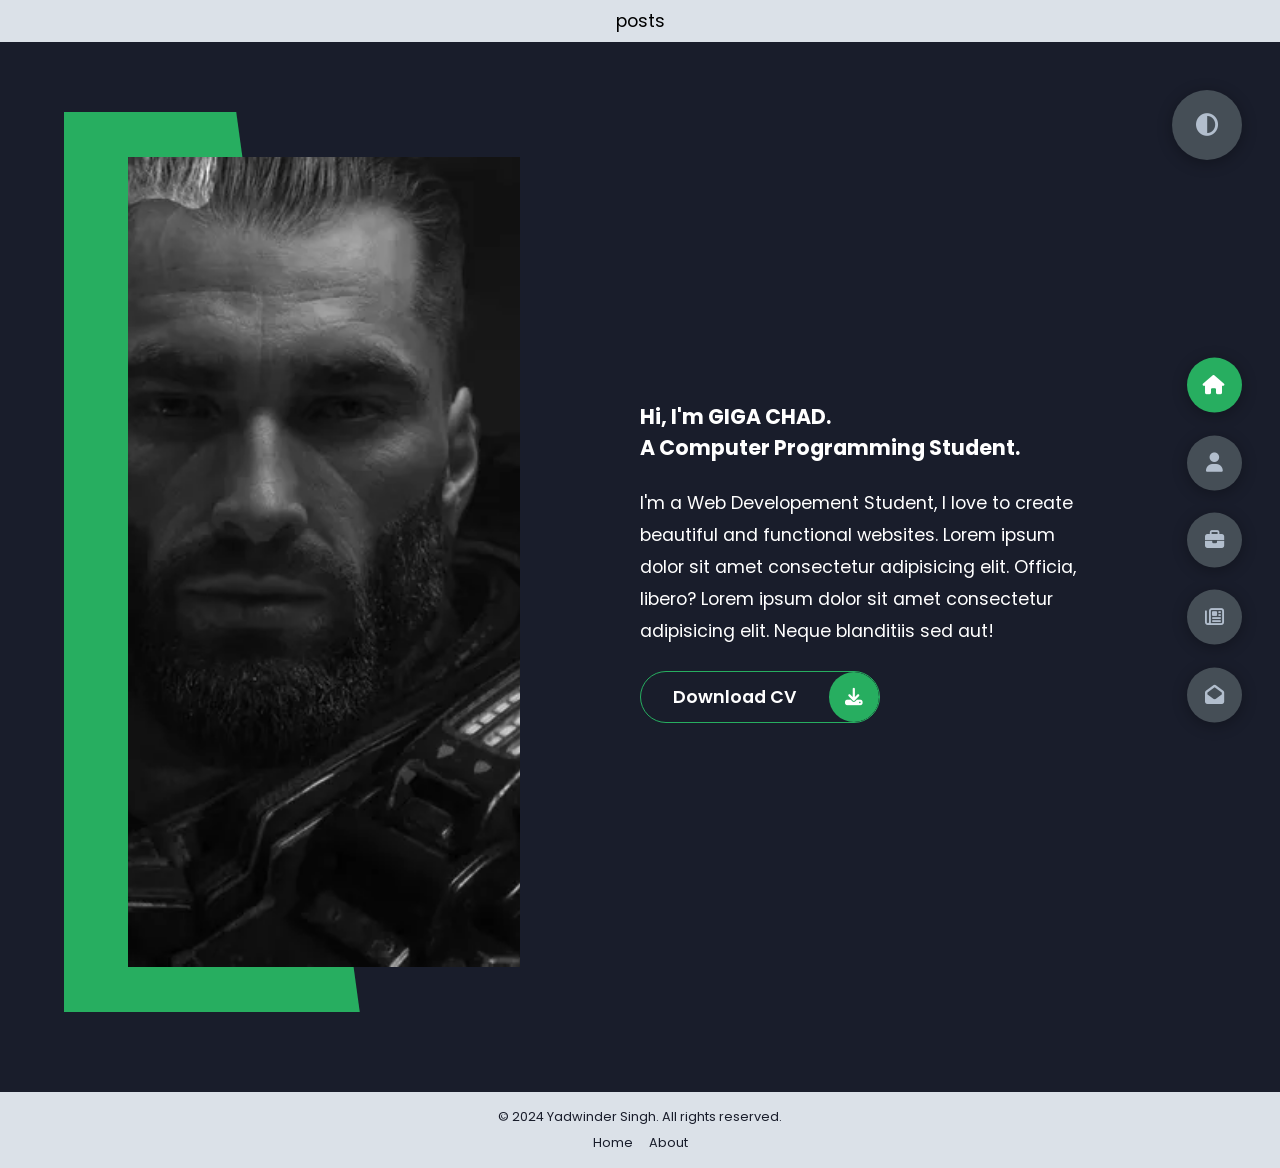
<file: index.html>
<!--this is a html code of my personal portfolio website -->
<!DOCTYPE html>
<html lang="en">

<head>
    <meta charset="UTF-8">
    <meta http-equiv="X-UA-Compatible" content="IE=edge">
    <meta name="viewport" content="width=device-width, initial-scale=1.0">
    <title>Portfolio</title>
    <link rel="stylesheet" href="styles.css">
    <link rel="preconnect" href="https://fonts.googleapis.com">
    <link rel="preconnect" href="https://fonts.gstatic.com" crossorigin>
    <link href="https://fonts.googleapis.com/css2?family=Poppins:wght@400;500;600;700;800&display=swap"
        rel="stylesheet">
    <link rel="stylesheet" href="https://cdnjs.cloudflare.com/ajax/libs/font-awesome/6.5.1/css/all.min.css"
        integrity="sha512-DTOQO9RWCH3ppGqcWaEA1BIZOC6xxalwEsw9c2QQeAIftl+Vegovlnee1c9QX4TctnWMn13TZye+giMm8e2LwA=="
        crossorigin="anonymous" referrerpolicy="no-referrer" />
</head>

<body class="main-content">
    <header>
        <a href="/posts.html">posts</a>
    </header>


    <div class="container header active" id="home">
        <div class="header-content">
            <div class="left-header">
                <div class="h-shape"></div>
                <div class="image">
                    <!-- adding my image -->
                    <img src="hero.png" alt="my hero image">
                </div>
            </div>
            <div class="right-header">
                <h3>
                    <!-- introducing myself -->
                    Hi, I'm GIGA CHAD.<br>
                    A Computer Programming Student.
                </h3>
                <!-- brief info about me -->
                <p>
                    I'm a Web Developement Student, I love to create beautiful and functional websites.
                    Lorem ipsum dolor sit amet consectetur adipisicing elit. Officia, libero?
                    Lorem ipsum dolor sit amet consectetur adipisicing elit. Neque blanditiis sed aut!
                </p>
                <div class="btn-con">
                    <a href="" class="main-btn">
                        <span class="btn-text">Download CV</span>
                        <span class="btn-icon"><i class="fas fa-download"></i></span>
                    </a>
                </div>
            </div>
        </div>
    </div>
    <main>
        <section class="container about" id="about">
            <div class="main-title">
                <h2>About <span>me</span><span class="bg-text">my stats</span></h2>
            </div>
            <div class="about-container">
                <div class="left-about">
                    <h4>Information About me</h4>
                    <p>
                        Lorem ipsum dolor sit amet consectetur adipisicing elit.
                        Eveniet labore nihil obcaecati consequatur. Debitis error doloremque,
                        vero eos vel nemo eius voluptatem dicta tenetur modi. <br /> <br /> La musica
                        delectus dolore fugiat exercitationem a,
                        ipsum quidem quo enim natus accusamus labore dolores nam. Unde.
                        Lorem ipsum dolor sit amet consectetur, adipisicing elit.
                        Harum non necessitatibus deleniti eum soluta.
                    </p>
                    <div class="btn-con">
                        <a href="#" class="main-btn">
                            <span class="btn-text">Download CV</span>
                            <span class="btn-icon"><i class="fas fa-download"></i></span>
                        </a>
                    </div>
                </div>


                <!-- this is a section of my achievements -->
                <div class="right-about">
                    <div class="about-item">
                        <div class="abt-text">
                            <p class="large-text">5+</p>
                            <p class="small-text">Projects <br /> Completed</p>
                        </div>
                    </div>
                    <div class="about-item">
                        <div class="abt-text">
                            <p class="large-text">1+</p>
                            <p class="small-text">Years of <br /> experience</p>
                        </div>
                    </div>
                    <div class="about-item">
                        <div class="abt-text">
                            <p class="large-text">3+</p>
                            <p class="small-text">Happy <br /> Clients</p>
                        </div>
                    </div>
                    <div class="about-item">
                        <div class="abt-text">
                            <p class="large-text">4+</p>
                            <p class="small-text">Customer <br /> reviews</p>
                        </div>
                    </div>
                </div>
            </div>
            <div class="about-stats">
                <h4 class="stat-title">My Skills</h4>
                <div class="progress-bars">
                    <div class="progress-bar">
                        <p class="prog-title">html5</p>
                        <div class="progress-con">
                            <p class="prog-text">60%</p>
                            <div class="progress">
                                <span class="html"></span>
                            </div>
                        </div>
                    </div>
                    <div class="progress-bar">
                        <p class="prog-title">css3</p>
                        <div class="progress-con">
                            <p class="prog-text">60%</p>
                            <div class="progress">
                                <span class="css"></span>
                            </div>
                        </div>
                    </div>
                    <div class="progress-bar">
                        <p class="prog-title">javascript</p>
                        <div class="progress-con">
                            <p class="prog-text">50%</p>
                            <div class="progress">
                                <span class="js"></span>
                            </div>
                        </div>
                    </div>
                    <div class="progress-bar">
                        <p class="prog-title">ReactJS</p>
                        <div class="progress-con">
                            <p class="prog-text">5%</p>
                            <div class="progress">
                                <span class="react"></span>
                            </div>
                        </div>
                    </div>
                    <div class="progress-bar">
                        <p class="prog-title">NodeJS</p>
                        <div class="progress-con">
                            <p class="prog-text">7%</p>
                            <div class="progress">
                                <span class="node"></span>
                            </div>
                        </div>
                    </div>
                    <div class="progress-bar">
                        <p class="prog-title">Python</p>
                        <div class="progress-con">
                            <p class="prog-text">70%</p>
                            <div class="progress">
                                <span class="python"></span>
                            </div>
                        </div>
                    </div>
                </div>
            </div>
            <h4 class="stat-title">My Timeline</h4>
            <div class="timeline">
                <div class="timeline-item">
                    <div class="tl-icon">
                        <i class="fas fa-briefcase"></i>
                    </div>

                    <div class="timeline-item">
                        <div class="tl-icon">
                            <i class="fas fa-briefcase"></i>
                        </div>
                        <!-- this is section of my  timeline. It will show the time line of my professional career and education history. -->
                        <p class="tl-duration">2020 - 2022</p>
                        <h5>Student<span> - DPS Faridkot</span></h5>
                        <p>
                            Lorem ipsum dolor sit amet consectetur adipisicing elit. Saepe quasi vero fugit.
                        </p>
                    </div>

                    <p class="tl-duration">2024 - current</p>
                    <h5>Computer <P></P>rogramming Diploma<span> - Robertson College, Calgary</span></h5>
                    <p>
                        Lorem ipsum dolor sit amet consectetur adipisicing elit. Saepe quasi vero fugit.
                    </p>
                </div>

            </div>
            </div>
        </section>
        <section class="container" id="portfolio">
            <div class="main-title">
                <h2>My <span>Portfolio</span><span class="bg-text">My Work</span></h2>
            </div>
            <p class="port-text">
                Here is some of my work that I've done in various programming languages.
            </p>
            <div class="portfolios">
                <div class="portfolio-item">
                    <div class="image">
                        <img src="port1.jpg" alt="">
                    </div>
                    <div class="hover-items">
                        <h3>Project Source</h3>
                        <div class="icons">
                            <a href="#" class="icon">
                                <i class="fab fa-github"></i>
                            </a>
                            <a href="#" class="icon">
                                <i class="fab fa-behance"></i>
                            </a>
                            <a href="#" class="icon">
                                <i class="fab fa-youtube"></i>
                            </a>
                        </div>
                    </div>
                </div>
                <div class="portfolio-item">
                    <div class="image">
                        <img src="port2.jpg" alt="">
                    </div>
                    <div class="hover-items">
                        <h3>Project Source</h3>
                        <div class="icons">
                            <a href="#" class="icon">
                                <i class="fab fa-github"></i>
                            </a>
                            <a href="#" class="icon">
                                <i class="fab fa-behance"></i>
                            </a>
                            <a href="#" class="icon">
                                <i class="fab fa-youtube"></i>
                            </a>
                        </div>
                    </div>
                </div>
                <div class="portfolio-item">
                    <div class="image">
                        <img src="port3.jpg" alt="">
                    </div>
                    <div class="hover-items">
                        <h3>Project Source</h3>
                        <div class="icons">
                            <a href="#" class="icon">
                                <i class="fab fa-github"></i>
                            </a>
                            <a href="#" class="icon">
                                <i class="fab fa-behance"></i>
                            </a>
                            <a href="#" class="icon">
                                <i class="fab fa-youtube"></i>
                            </a>
                        </div>
                    </div>
                </div>
                <div class="portfolio-item">
                    <div class="image">
                        <img src="port4.jpg" alt="">
                    </div>
                    <div class="hover-items">
                        <h3>Project Source</h3>
                        <div class="icons">
                            <a href="#" class="icon">
                                <i class="fab fa-github"></i>
                            </a>
                            <a href="#" class="icon">
                                <i class="fab fa-behance"></i>
                            </a>
                            <a href="#" class="icon">
                                <i class="fab fa-youtube"></i>
                            </a>
                        </div>
                    </div>
                </div>
                <div class="portfolio-item">
                    <div class="image">
                        <img src="port5.jpg" alt="">
                    </div>
                    <div class="hover-items">
                        <h3>Project Source</h3>
                        <div class="icons">
                            <a href="#" class="icon">
                                <i class="fab fa-github"></i>
                            </a>
                            <a href="#" class="icon">
                                <i class="fab fa-behance"></i>
                            </a>
                            <a href="#" class="icon">
                                <i class="fab fa-youtube"></i>
                            </a>
                        </div>
                    </div>
                </div>
                <div class="portfolio-item">
                    <div class="image">
                        <img src="port2.jpg" alt="">
                    </div>
                    <div class="hover-items">
                        <h3>Project Source</h3>
                        <div class="icons">
                            <a href="#" class="icon">
                                <i class="fab fa-github"></i>
                            </a>
                            <a href="#" class="icon">
                                <i class="fab fa-behance"></i>
                            </a>
                            <a href="#" class="icon">
                                <i class="fab fa-youtube"></i>
                            </a>
                        </div>
                    </div>
                </div>
                <div class="portfolio-item">
                    <div class="image">
                        <img src="port7.jpg" alt="">
                    </div>
                    <div class="hover-items">
                        <h3>Project Source</h3>
                        <div class="icons">
                            <a href="#" class="icon">
                                <i class="fab fa-github"></i>
                            </a>
                            <a href="#" class="icon">
                                <i class="fab fa-behance"></i>
                            </a>
                            <a href="#" class="icon">
                                <i class="fab fa-youtube"></i>
                            </a>
                        </div>
                    </div>
                </div>
            </div>
        </section>
        <section class="container" id="blogs">
            <div class="blogs-content">
                <div class="main-title">
                    <!-- this is a secton of my blogs -->
                    <h2>My <span>Blogs</span><span class="bg-text">My Blogs</span></h2>
                </div>
                <div class="blogs">
                    <div class="blog">
                        <img src="port6.jpg" alt="">
                        <div class="blog-text">
                            <h4>
                                How to Create Your Own Website
                            </h4>
                            <p>
                                Lorem ipsum dolor sit, amet consectetur adipisicing elit.
                                Doloribus natus voluptas, eos obcaecati recusandae amet?
                            </p>
                        </div>
                    </div>
                    <div class="blog">
                        <img src="blog1.jpg" alt="">
                        <div class="blog-text">
                            <h4>
                                How to Become an Expert in Web Design
                            </h4>
                            <p>
                                Lorem ipsum dolor sit, amet consectetur adipisicing elit.
                                Doloribus natus voluptas, eos obcaecati recusandae amet?
                            </p>
                        </div>
                    </div>
                    <div class="blog">
                        <img src="blog2.jpg" alt="">
                        <div class="blog-text">
                            <h4>
                                Become a Web Designer in 10 Days
                            </h4>
                            <p>
                                Lorem ipsum dolor sit, amet consectetur adipisicing elit.
                                Doloribus natus voluptas, eos obcaecati recusandae amet?
                            </p>
                        </div>
                    </div>
                    <div class="blog">
                        <img src="blog3.jpg" alt="">
                        <div class="blog-text">
                            <h4>
                                Debbuging made easy with Web Inspector
                            </h4>
                            <p>
                                Lorem ipsum dolor sit, amet consectetur adipisicing elit.
                                Doloribus natus voluptas, eos obcaecati recusandae amet?
                            </p>
                        </div>
                    </div>
                    <div class="blog">
                        <img src="port1.jpg" alt="">
                        <div class="blog-text">
                            <h4>
                                Get started with Web Design and UI Design
                            </h4>
                            <p>
                                Lorem ipsum dolor sit, amet consectetur adipisicing elit.
                                Doloribus natus voluptas, eos obcaecati recusandae amet?
                            </p>
                        </div>
                    </div>
                    <div class="blog">
                        <img src="port3.jpg" alt="">
                        <div class="blog-text">
                            <h4>
                                This is what you need to know about Web Design
                            </h4>
                            <p>
                                Lorem ipsum dolor sit, amet consectetur adipisicing elit.
                                Doloribus natus voluptas, eos obcaecati recusandae amet?
                            </p>
                        </div>
                    </div>
                </div>
            </div>
        </section>
        <!-- this is a section about my contact details -->
        <section class="container contact" id="contact">
            <div class="contact-container">
                <div class="main-title">
                    <h2>Contact <span>Me</span><span class="bg-text">Contact</span></h2>
                </div>
                <div class="contact-content-con">
                    <div class="left-contact">
                        <h4>Contact me here</h4>
                        <p>
                            Lorem ipsum dolor sit amet consectetur adipisicing elit.
                            In, laborum numquam? Quam excepturi perspiciatis quas quasi.
                        </p>
                        <div class="contact-info">
                            <div class="contact-item">
                                <div class="icon">
                                    <i class="fas fa-map-marker-alt"></i>
                                    <span>Location</span>
                                </div>
                                <p>
                                    : Calgary, Canada
                                </p>
                            </div>
                            <div class="contact-item">
                                <div class="icon">
                                    <i class="fas fa-envelope"></i>
                                    <span>Email</span>
                                </div>
                                <p>
                                    <span>: ybrar368@gmail.com</span>
                                </p>
                            </div>
                            <div class="contact-item">
                                <div class="icon">
                                    <i class="fas fa-user-graduate"></i>
                                    <span>Education</span>
                                </div>
                                <p>
                                    <span>: Robertson College, Calgary</span>
                                </p>
                            </div>
                            <div class="contact-item">
                                <div class="icon">
                                    <i class="fas fa-user-graduate"></i>
                                    <span>Mobile Number</span>
                                </div>
                                <p>
                                    <span>: 3692992326</span>
                                </p>
                            </div>
                            <div class="contact-item">
                                <div class="icon">
                                    <i class="fas fa-globe-africa"></i>
                                    <span>Languages</span>
                                </div>
                                <p>
                                    <span>: Punjabi, English, Hindi</span>
                                </p>
                            </div>
                        </div>
                        <div class="contact-icons">
                            <div class="contact-icon">
                                <a href="www.facebook.com" target="_blank">
                                    <i class="fab fa-facebook-f"></i>
                                </a>
                                <a href="#" target="_blank">
                                    <i class="fab fa-twitter"></i>
                                </a>
                                <a href="#" target="_blank">
                                    <i class="fab fa-github"></i>
                                </a>
                                <a href="#" target="_blank">
                                    <i class="fab fa-youtube"></i>
                                </a>
                            </div>
                        </div>
                    </div>
                    <div class="right-contact">
                        <form action="" class="contact-form">
                            <div class="input-control i-c-2">
                                <input type="text" required placeholder="YOUR NAME">
                                <input type="email" required placeholder="YOUR EMAIL">
                            </div>
                            <div class="input-control">
                                <input type="text" required placeholder="ENTER SUBJECT">
                            </div>
                            <div class="input-control">
                                <textarea name="" id="" cols="15" rows="8" placeholder="Message Here..."></textarea>
                            </div>
                            <div class="submit-btn">
                                <a href="#" class="main-btn">
                                    <span class="btn-text">Download CV</span>
                                    <span class="btn-icon"><i class="fas fa-download"></i></span>
                                </a>
                            </div>
                        </form>
                    </div>
                </div>
            </div>
        </section>
    </main>



    <div class="controls">
        <div class="control active-btn" data-id="home">
            <i class="fas fa-home"></i>
        </div>
        <div class="control" data-id="about">
            <i class="fas fa-user"></i>
        </div>
        <div class="control" data-id="portfolio">
            <i class="fas fa-briefcase"></i>
        </div>
        <div class="control" data-id="blogs">
            <i class="far fa-newspaper"></i>
        </div>
        <div class="control" data-id="contact">
            <i class="fas fa-envelope-open"></i>
        </div>
    </div>
    <div class="theme-btn">
        <i class="fas fa-adjust"></i>
    </div>


    <footer>
        <div class="footer-content">
            <div class="footer-left">
                <p>&copy; 2024 Yadwinder Singh. All rights reserved.</p>
            </div>
            <div class="footer-right">
                <ul>
                    <li><a href="#home">Home</a></li>
                    <li><a href="#about">About</a></li>
                    <!-- Add more navigation links as needed -->
                </ul>
            </div>
        </div>
    </footer>


    <script src="app.js"></script>
</body>

</html>
</file>
<file: styles.css>
* {
    margin: 0;
    padding: 0;
    box-sizing: border-box;
    list-style: none;
}

#loom-companion-mv3 {
    display: none;
}

:root {
    --color-primary: #191d2b;
    --color-secondary: #27ae60;
    --color-white: #ffffff;
    --color-black: #000;
    --color-grey0: #f8f8f8;
    --color-grey-1: #dbe1e8;
    --color-grey-2: #b2becd;
    --color-grey-3: #6c7983;
    --color-grey-4: #454e56;
    --color-grey-5: #2a2e35;
    --color-grey-6: #12181b;
    --br-sm-2: 14px;
    --box-shadow-1: 0 3px 15px rgba(0, 0, 0, 0.3);
}

.light-mode {
    --color-primary: #ffffff;
    --color-secondary: #f56692;
    --color-white: #454e56;
    --color-black: #000;
    --color-grey0: #f8f8f8;
    --color-grey-1: #6c7983;
    --color-grey-2: #6c7983;
    --color-grey-3: #6c7983;
    --color-grey-4: #454e56;
    --color-grey-5: #f8f8f8;
    --color-grey-6: #12181b;
}

body {
    background-color: var(--color-primary);
    font-family: "Poppins", sans-serif;
    font-size: 1.1rem;
    color: var(--color-white);
    transition: all 0.4s ease-in-out;
    padding-top: 2rem;
}

a {
    display: inline-block;
    text-decoration: none;
    color: inherit;
    font-family: inherit;
}

header {
    background: var(--color-grey-1);
    display: flex;
    align-items: center;
    justify-content: center;
    padding-block: 0.5rem;
    position: fixed;
    top: 0;
    inset-inline: 0;
    z-index: 100;
    color: black;

    gap: 1rem;
}
header a:hover {
    text-decoration: underline;
}
footer {
    padding-block: 1rem;
    background: var(--color-grey-1);
    color: var(--color-primary);
    display: flex;
    justify-content: center;
    font-size: 0.8rem;
}
.footer-right ul {
    display: flex;
    gap: 1rem;
    justify-content: center;
    margin-top: 0.5rem;
}
.icon {
    max-width: 2rem;
}
.youtube {
    filter: invert(14%) sepia(100%) saturate(6235%) hue-rotate(359deg)
        brightness(104%) contrast(108%);
}
section {
    min-height: 100vh;
    width: 100%;
    /* position: absolute; */
    /* left: 0;
    top: 0; */
    padding: 3rem 18rem;
}

.container {
    display: none;
    transform: translateY(-100%) scale(0);
    transition: all 0.4s ease-in-out;
    background-color: var(--color-primary);
}

.active {
    display: block;
    animation: appear 1s ease-in-out;
    transform: translateY(0) scaleY(1);
}

@keyframes appear {
    0% {
        transform: translateY(-100%) scaleY(0);
    }

    100% {
        transform: translateY(0) scaleY(1);
    }
}

.controls {
    position: fixed;
    z-index: 10;
    top: 60%;
    right: 3%;
    display: flex;
    flex-direction: column;
    align-items: center;
    justify-content: center;
    transform: translateY(-50%);
}

.controls .control {
    padding: 1rem;
    cursor: pointer;
    background-color: var(--color-grey-4);
    width: 55px;
    height: 55px;
    border-radius: 50%;
    display: flex;
    justify-content: center;
    align-items: center;
    margin: 0.7rem 0;
    box-shadow: var(--box-shadow-1);
}

.controls .control i {
    font-size: 1.2rem;
    color: var(--color-grey-2);
    pointer-events: none;
}

.controls .active-btn {
    background-color: var(--color-secondary);
    transition: all 0.4s ease-in-out;
}

.controls .active-btn i {
    color: var(--color-white);
}

.theme-btn {
    top: 10%;
    right: 3%;
    width: 70px;
    height: 70px;
    border-radius: 50%;
    background-color: var(--color-grey-4);
    cursor: pointer;
    position: fixed;
    z-index: 200;
    display: flex;
    justify-content: center;
    align-items: center;
    box-shadow: 0 3px 15px rgba(0, 0, 0, 0.3);
    transition: all 0.1s ease-in-out;
}

.theme-btn:active {
    transform: translateY(-3px);
}

.theme-btn i {
    font-size: 1.4rem;
    color: var(--color-grey-2);
    pointer-events: none;
}

/*Header-content*/
.header-content {
    display: grid;
    grid-template-columns: repeat(2, 1fr);
    min-height: 100vh;
}

.header-content .left-header {
    display: flex;
    align-items: center;
    position: relative;
}

.header-content .left-header .h-shape {
    transition: all 0.4s ease-in-out;
    width: 65%;
    height: 100%;
    background-color: var(--color-secondary);
    position: absolute;
    left: 0;
    top: 0;
    z-index: -1;
    clip-path: polygon(0 0, 46% 0, 79% 100%, 0% 100%);
}

.header-content .left-header .image {
    border-radius: var(--br-sm-2);
    height: 90%;
    width: 68%;
    margin-left: 4rem;
    background-color: var(--color-black);
    transition: all 0.4s ease-in-out;
}

.header-content .left-header .image img {
    width: 100%;
    height: 100%;
    object-fit: cover;
    transition: all 0.4s ease-in-out;
    filter: grayscale(100%);
}

.header-content .left-header .image img:hover {
    filter: grayscale(0);
}

.header-content .right-header {
    display: flex;
    flex-direction: column;
    justify-content: center;
    padding-right: 8rem;
}

.header-content .right-header .name {
    font-size: 3rem;
}

.header-content .right-header .name span {
    color: var(--color-secondary);
}

.header-content .right-header p {
    margin: 1.5rem 0;
    line-height: 2rem;
}

/*About*/
.about-container {
    display: grid;
    grid-template-columns: repeat(2, 1fr);
    padding-top: 3.5rem;
    padding-bottom: 5rem;
}

.about-container .right-about {
    display: grid;
    grid-template-columns: repeat(2, 1fr);
    grid-gap: 2rem;
}

.about-container .right-about .about-item {
    border: 1px solid var(--color-grey-5);
    border-radius: 5px;
    transition: all 0.4s ease-in-out;
    box-shadow: 1px 2px 15px rgba(0, 0, 0, 0.1);
}

.about-container .right-about .about-item:hover {
    cursor: default;
    transform: translateY(-5px);
    border: 1px solid var(--color-secondary);
    box-shadow: 1px 4px 15px rgba(0, 0, 0, 0.32);
}

.about-container .right-about .about-item .abt-text {
    padding: 1.5rem;
    display: flex;
    flex-direction: column;
}

.about-container .right-about .about-item .abt-text .large-text {
    font-size: 3rem;
    font-weight: 700;
    color: var(--color-secondary);
}

.about-container .right-about .about-item .abt-text .small-text {
    padding-left: 3rem;
    position: relative;
    text-transform: uppercase;
    font-size: 1.2rem;
    color: var(--color-grey-1);
    letter-spacing: 2px;
}

.about-container .right-about .about-item .abt-text .small-text::before {
    content: "";
    position: absolute;
    left: 0;
    top: 15px;
    width: 2rem;
    height: 2px;
    background-color: var(--color-grey-5);
}

.about-container .left-about {
    padding-right: 5rem;
}

.about-container .left-about p {
    line-height: 2rem;
    padding: 1rem;
    color: var(--color-grey-1);
}

.about-container .left-about h4 {
    font-size: 2rem;
    text-transform: uppercase;
}

.about-stats {
    padding-bottom: 4rem;
}

.about-stats .progress-bars {
    display: grid;
    grid-template-columns: repeat(2, 1fr);
    grid-gap: 2rem;
}

.about-stats .progress-bars .progress-bar {
    display: flex;
    flex-direction: column;
}

.about-stats .progress-bars .progress-bar .prog-title {
    text-transform: uppercase;
    font-weight: 500;
}

.about-stats .progress-bars .progress-bar .progress-con {
    display: flex;
    align-items: center;
}

.about-stats .progress-bars .progress-bar .progress-con .prog-text {
    color: var(--color-grey-2);
}

.about-stats .progress-bars .progress-bar .progress-con .progress {
    width: 100%;
    height: 0.45rem;
    background-color: var(--color-grey-4);
    margin-left: 1rem;
    position: relative;
}

.about-stats .progress-bars .progress-bar .progress-con .progress span {
    position: absolute;
    top: 0;
    left: 0;
    height: 100%;
    background-color: var(--color-secondary);
    transition: all 0.4s ease-in-out;
    width: 60%;
}

.about-stats .progress-bars .progress-bar .progress-con .progress .html {
    width: 80%;
}

.about-stats .progress-bars .progress-bar .progress-con .progress .css {
    width: 95%;
}

.about-stats .progress-bars .progress-bar .progress-con .progress .js {
    width: 75%;
}

.about-stats .progress-bars .progress-bar .progress-con .progress .react {
    width: 60%;
}

.about-stats .progress-bars .progress-bar .progress-con .progress .node {
    width: 87%;
}

.about-stats .progress-bars .progress-bar .progress-con .progress .python {
    width: 70%;
}

.stat-title {
    text-transform: uppercase;
    font-size: 1.4rem;
    text-align: center;
    padding: 3.5rem 0;
    position: relative;
}

.stat-title::before {
    content: "";
    position: absolute;
    left: 50%;
    top: 0;
    width: 40%;
    height: 1px;
    background-color: var(--color-grey-5);
    transform: translateX(-50%);
}

/*Timeline*/
.timeline {
    display: grid;
    grid-template-columns: repeat(2, 1fr);
    grid-gap: 2rem;
    padding-bottom: 3rem;
}

.timeline .timeline-item {
    position: relative;
    padding-left: 3rem;
    border-left: 1px solid var(--color-grey-5);
}

.timeline .timeline-item .tl-icon {
    position: absolute;
    left: -27px;
    top: 0;
    background-color: var(--color-secondary);
    width: 50px;
    height: 50px;
    border-radius: 50%;
    display: flex;
    align-items: center;
    justify-content: center;
}

.timeline .timeline-item .tl-icon i {
    font-size: 1.3rem;
}

.timeline .timeline-item .tl-duration {
    padding: 0.2rem 0.6rem;
    background-color: var(--color-grey-5);
    border-radius: 15px;
    display: inline-block;
    font-size: 0.8rem;
    text-transform: uppercase;
    font-weight: 500;
}

.timeline .timeline-item h5 {
    padding: 1rem 0;
    text-transform: uppercase;
    font-size: 1.3rem;
    font-weight: 600;
}

.timeline .timeline-item h5 span {
    color: var(--color-grey-2);
    font-weight: 500;
    font-size: 1.2rem;
}

.timeline .timeline-item p {
    color: var(--color-grey-2);
}

.port-text {
    padding: 2rem 0;
    text-align: center;
}

.portfolios {
    display: grid;
    grid-template-columns: repeat(3, 1fr);
    grid-gap: 2rem;
    margin-top: 3rem;
}

.portfolios .portfolio-item {
    position: relative;
    border-radius: 15px;
}

.portfolios .portfolio-item img {
    width: 100%;
    height: 300px;
    object-fit: cover;
    border-radius: 15px;
}

.portfolios .portfolio-item .hover-items {
    width: 100%;
    height: 100%;
    background-color: var(--color-secondary);
    position: absolute;
    left: 0;
    top: 0;
    border-radius: 15px;
    display: flex;
    justify-content: center;
    align-items: center;
    flex-direction: column;
    opacity: 0;
    transform: scale(0);
    transition: all 0.4s ease-in-out;
}

.portfolios .portfolio-item .hover-items h3 {
    font-size: 1.5rem;
    color: var(--color-white);
    margin-bottom: 1.5rem;
}

.portfolios .portfolio-item .hover-items .icons {
    display: flex;
    justify-content: center;
    align-items: center;
}

.portfolios .portfolio-item .hover-items .icons .icon {
    background-color: var(--color-primary);
    border-radius: 50%;
    width: 50px;
    height: 50px;
    display: flex;
    align-items: center;
    justify-content: center;
    margin: 0 1rem;
    cursor: pointer;
    transition: all 0.4s ease-in-out;
}

.portfolios .portfolio-item .hover-items .icons .icon i {
    font-size: 1.5rem;
    color: var(--color-white);
    margin: 0 1rem;
}

.portfolios .portfolio-item .hover-items .icons .icon:hover {
    background-color: var(--color-white);
}

.portfolios .portfolio-item .hover-items .icons .icon:hover i {
    color: var(--color-primary);
}

.portfolio-item:hover .hover-items {
    opacity: 1;
    transform: scale(1);
}

.blogs {
    display: grid;
    grid-template-columns: repeat(3, 1fr);
    grid-gap: 2rem;
    margin-top: 3rem;
}

.blogs .blog {
    position: relative;
    background-color: var(--color-grey-5);
    border-radius: 5px;
    box-shadow: 1px 1px 20px rgba(0, 0, 0, 0.1);
    transition: all 0.4s ease-in-out;
}

.blogs .blog:hover {
    box-shadow: 1px 1px 20px rgba(0, 0, 0, 0.3);
    transform: translateY(-5px);
    transition: all 0.4s ease-in-out;
}

.blogs .blog:hover img {
    filter: grayscale(0);
    transform: scale(1.1);
    box-shadow: 0px 4px 15px rgba(0, 0, 0, 0.8);
}

.blogs .blog img {
    width: 100%;
    height: 300px;
    object-fit: cover;
    border-top-left-radius: 5px;
    border-top-right-radius: 5px;
    filter: grayscale(100%);
    transition: all 0.4s ease-in-out;
}

.blogs .blog .blog-text {
    margin-top: -7px;
    padding: 1.1rem;
    border-top: 8px solid var(--color-secondary);
}

.blogs .blog .blog-text h4 {
    font-size: 1.5rem;
    margin-bottom: 0.7rem;
    transition: all 0.4s ease-in-out;
    cursor: pointer;
}

.blogs .blog .blog-text h4:hover {
    color: var(--color-secondary);
}

.blogs .blog .blog-text p {
    color: var(--color-grey-2);
    line-height: 2rem;
    padding-bottom: 1rem;
}

.contact-content-con {
    display: flex;
    padding-top: 3.5rem;
}

.contact-content-con .left-contact {
    flex: 2;
}

.contact-content-con .left-contact h4 {
    margin-top: 1rem;
    font-size: 2rem;
    text-transform: uppercase;
}

.contact-content-con .left-contact p {
    margin: 1rem 0;
    line-height: 2rem;
}

.contact-content-con .left-contact .contact-info .contact-item {
    display: flex;
    align-items: center;
    justify-content: space-between;
}

.contact-content-con .left-contact .contact-info .contact-item p {
    margin: 0.3rem 0 !important;
    padding: 0 !important;
}

.contact-content-con .left-contact .contact-info .contact-item .icon {
    display: grid;
    grid-template-columns: 40px 1fr;
}

.contact-content-con .left-contact .contact-info .contact-item .icon i {
    display: flex;
    align-items: center;
    font-size: 1.3rem;
}

.contact-content-con .left-contact .contact-icon {
    display: flex;
    margin-top: 2rem;
}

.contact-content-con .left-contact .contact-icon a {
    display: flex;
    align-items: center;
    color: var(--color-white);
    background-color: var(--color-grey-5);
    cursor: pointer;
    justify-content: center;
    width: 50px;
    height: 50px;
    border-radius: 50%;
    margin: 0 0.4rem;
    transition: all 0.4s ease-in-out;
}

.contact-content-con .left-contact .contact-icon a:hover {
    background-color: var(--color-secondary);
}

.contact-content-con .left-contact .contact-icon a:hover i {
    color: var(--color-primary);
}

.contact-content-con .left-contact .contact-icon a i {
    display: flex;
    align-items: center;
    justify-content: center;
    font-size: 1.3rem;
}

.contact-content-con .right-contact {
    flex: 3;
    margin-left: 3rem;
}

.contact-content-con .right-contact .input-control {
    margin: 1.5rem 0;
}

.contact-content-con .right-contact .input-control input,
.contact-content-con .right-contact .input-control textarea {
    border-radius: 30px;
    font-weight: inherit;
    font-size: inherit;
    font-family: inherit;
    padding: 0.8rem 1.1rem;
    outline: none;
    border: none;
    background-color: var(--color-grey-5);
    width: 100%;
    color: var(--color-white);
    resize: none;
}

.contact-content-con .right-contact .i-c-2 {
    display: flex;
}

.contact-content-con .right-contact .i-c-2 :last-child {
    margin-left: 1.5rem;
}

.contact-content-con .right-contact .submit-btn {
    display: flex;
    justify-content: flex-start;
}

/*Independed components*/
.btn-con {
    display: flex;
    align-self: flex-start;
}

.main-btn {
    border-radius: 30px;
    color: inherit;
    font-weight: 600;
    position: relative;
    border: 1px solid var(--color-secondary);
    display: flex;
    align-self: flex-start;
    align-items: center;
    overflow: hidden;
}

.main-btn .btn-text {
    padding: 0 2rem;
}

.main-btn .btn-icon {
    background-color: var(--color-secondary);
    display: flex;
    align-items: center;
    justify-content: center;
    border-radius: 50%;
    padding: 1rem;
}

.main-btn::before {
    content: "";
    position: absolute;
    top: 0;
    right: 0;
    transform: translateX(100%);
    transition: all 0.4s ease-out;
    z-index: -1;
}

.main-btn:hover {
    transition: all 0.4s ease-out;
}

.main-btn:hover::before {
    width: 100%;
    height: 100%;
    background-color: var(--color-secondary);
    transform: translateX(0);
    transition: all 0.4s ease-out;
}

.main-title {
    text-align: center;
}

.main-title h2 {
    position: relative;
    text-transform: uppercase;
    font-size: 4rem;
    font-weight: 700;
}

.main-title h2 span {
    color: var(--color-secondary);
}

.main-title h2 .bg-text {
    position: absolute;
    top: 50%;
    left: 50%;
    color: var(--color-grey-5);
    transition: all 0.4s ease-in-out;
    z-index: -1;
    transform: translate(-50%, -50%);
    font-weight: 800;
    font-size: 6.3rem;
}

.about-container .left-about p {
    padding-left: 0;
}

@media screen and (max-width: 600px) {
    header {
        padding: 0 !important;
    }

    .theme-btn {
        width: 50px;
        height: 50px;
    }

    .header-content {
        grid-template-columns: repeat(1, 1fr);
        padding-bottom: 6rem;
    }

    .left-header .h-shape {
        display: none;
    }

    .right-header {
        grid-row: 1;
        padding-right: 0rem !important;
        width: 90%;
        margin: 0 auto;
    }

    .right-header .name {
        font-size: 2.5rem !important;
        text-align: center;
        padding-top: 3rem;
    }

    .header-content .left-header .image {
        margin: 0 auto;
        width: 90%;
    }

    .controls {
        top: auto;
        bottom: 0;
        flex-direction: row;
        justify-content: center;
        left: 50%;
        transform: translateX(-50%);
        width: 100%;
        background-color: var(--color-grey-5);
    }

    .controls .control {
        margin: 1rem 0.3rem;
    }

    .about-container {
        grid-template-columns: repeat(1, 1fr);
    }

    .about-container .right-about {
        grid-template-columns: repeat(1, 1fr);
        padding-top: 2.5rem;
    }

    .about-container .left-about {
        padding-right: 0;
    }

    .about-container .left-about p {
        padding-left: 0;
    }

    .timeline {
        grid-template-columns: repeat(1, 1fr);
        padding-bottom: 6rem;
    }

    .container {
        padding: 2rem 2.5rem !important;
    }

    .about-stats .progress-bars {
        grid-template-columns: repeat(1, 1fr);
    }

    .portfolios {
        grid-template-columns: repeat(1, 1fr);
        padding-bottom: 6rem;
        margin-top: 1rem;
    }

    .blogs {
        grid-template-columns: repeat(1, 1fr);
        padding-bottom: 6rem;
    }

    .contact-content-con {
        flex-direction: column;
    }

    .contact-content-con .right-contact {
        margin-left: 0;
        margin-top: 2.5rem;
    }

    .contact-content-con .right-contact .i-c-2 {
        flex-direction: column;
    }

    .contact-content-con .right-contact .i-c-2 :last-child {
        margin-left: 0;
        margin-top: 1.5rem;
    }

    .contact-content-con .right-contact {
        margin-bottom: 6rem;
    }

    .contact-item {
        flex-direction: column;
        margin: 1rem 0;
    }

    .contact-item p {
        font-size: 15px;
        color: var(--color-grey-2);
    }

    .contact-item span {
        font-size: 15px;
    }

    .contact-item .icon {
        grid-template-columns: 25px 1fr;
    }

    .main-title h2 {
        font-size: 2rem;
    }

    .main-title h2 span {
        font-size: 2.3rem;
    }

    .main-title h2 .bg-text {
        font-size: 2.3rem;
    }
}

@media screen and (max-width: 1432px) {
    .container {
        padding: 5rem 4rem;
    }

    .contact-content-con {
        flex-direction: column;
    }

    .contact-content-con .right-contact {
        margin-left: 0;
        margin-top: 2.5rem;
    }

    .contact-content-con .right-contact .i-c-2 {
        flex-direction: column;
    }

    .contact-content-con .right-contact .i-c-2 :last-child {
        margin-left: 0;
        margin-top: 1.5rem;
    }

    .contact-content-con .right-contact {
        margin-bottom: 6rem;
    }

    .main-title h2 .bg-text {
        font-size: 5.5rem;
    }
}

@media screen and (max-width: 1250px) {
    .blogs {
        grid-template-columns: repeat(2, 1fr);
        margin-top: 6rem;
    }

    .portfolios {
        grid-template-columns: repeat(2, 1fr);
    }

    .header-content .right-header {
        padding-right: 4rem;
    }
}

@media screen and (max-width: 660px) {
    .blogs {
        grid-template-columns: repeat(1, 1fr);
    }

    .portfolios {
        grid-template-columns: repeat(1, 1fr);
    }
}

@media screen and (max-width: 1070px) {
    .about-container {
        grid-template-columns: repeat(1, 1fr);
    }

    .about-container .right-about {
        padding-top: 2.5rem;
    }

    .main-title h2 {
        font-size: 4rem;
    }

    .main-title h2 span {
        font-size: 4rem;
    }

    .main-title h2 .bg-text {
        font-size: 4.5rem;
    }
}

@media screen and (max-width: 970px) {
    .container {
        padding: 7rem 6rem;
    }

    .about-container .left-about {
        padding-right: 0rem;
    }

    .header-content {
        grid-template-columns: repeat(1, 1fr);
        padding-bottom: 6rem;
    }

    .left-header .h-shape {
        display: none;
    }

    .left-header .image {
        width: 90% !important;
        margin: 0 auto !important;
    }

    .right-header {
        grid-row: 1;
        padding-right: 0rem !important;
        width: 90%;
        margin: 0 auto;
    }

    .right-header .name {
        font-size: 2.5rem !important;
        text-align: center;
        padding-top: 3rem;
    }
}

@media screen and (max-width: 700px) {
    .container {
        padding: 7rem 3rem;
    }

    .about-stats .progress-bars {
        grid-template-columns: repeat(1, 1fr);
    }

    .about-container .right-about {
        grid-template-columns: repeat(1, 1fr);
    }

    .timeline {
        grid-template-columns: repeat(1, 1fr);
    }

    .main-title h2 {
        font-size: 3rem;
    }

    .main-title h2 span {
        font-size: 3rem;
    }

    .main-title h2 .bg-text {
        font-size: 4rem;
    }
}

/*# sourceMappingURL=styles.css.map */
</file>
